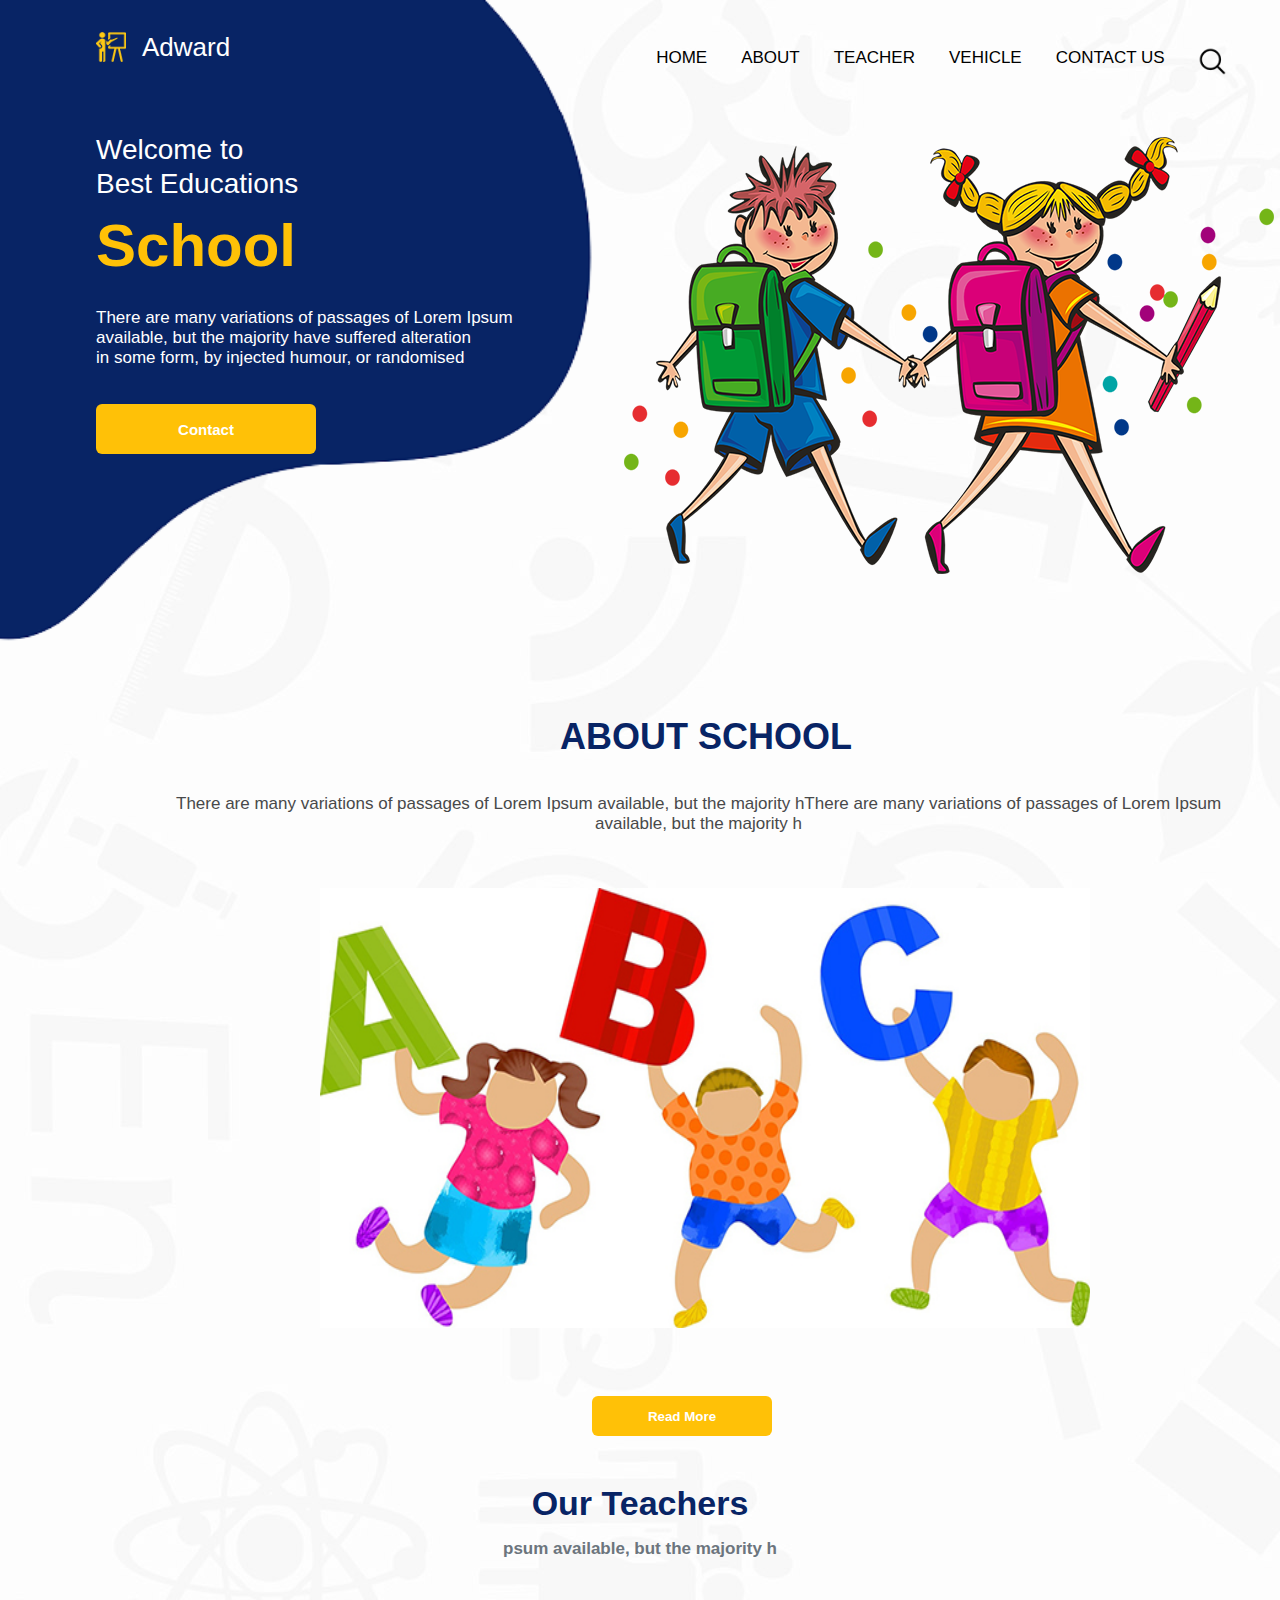
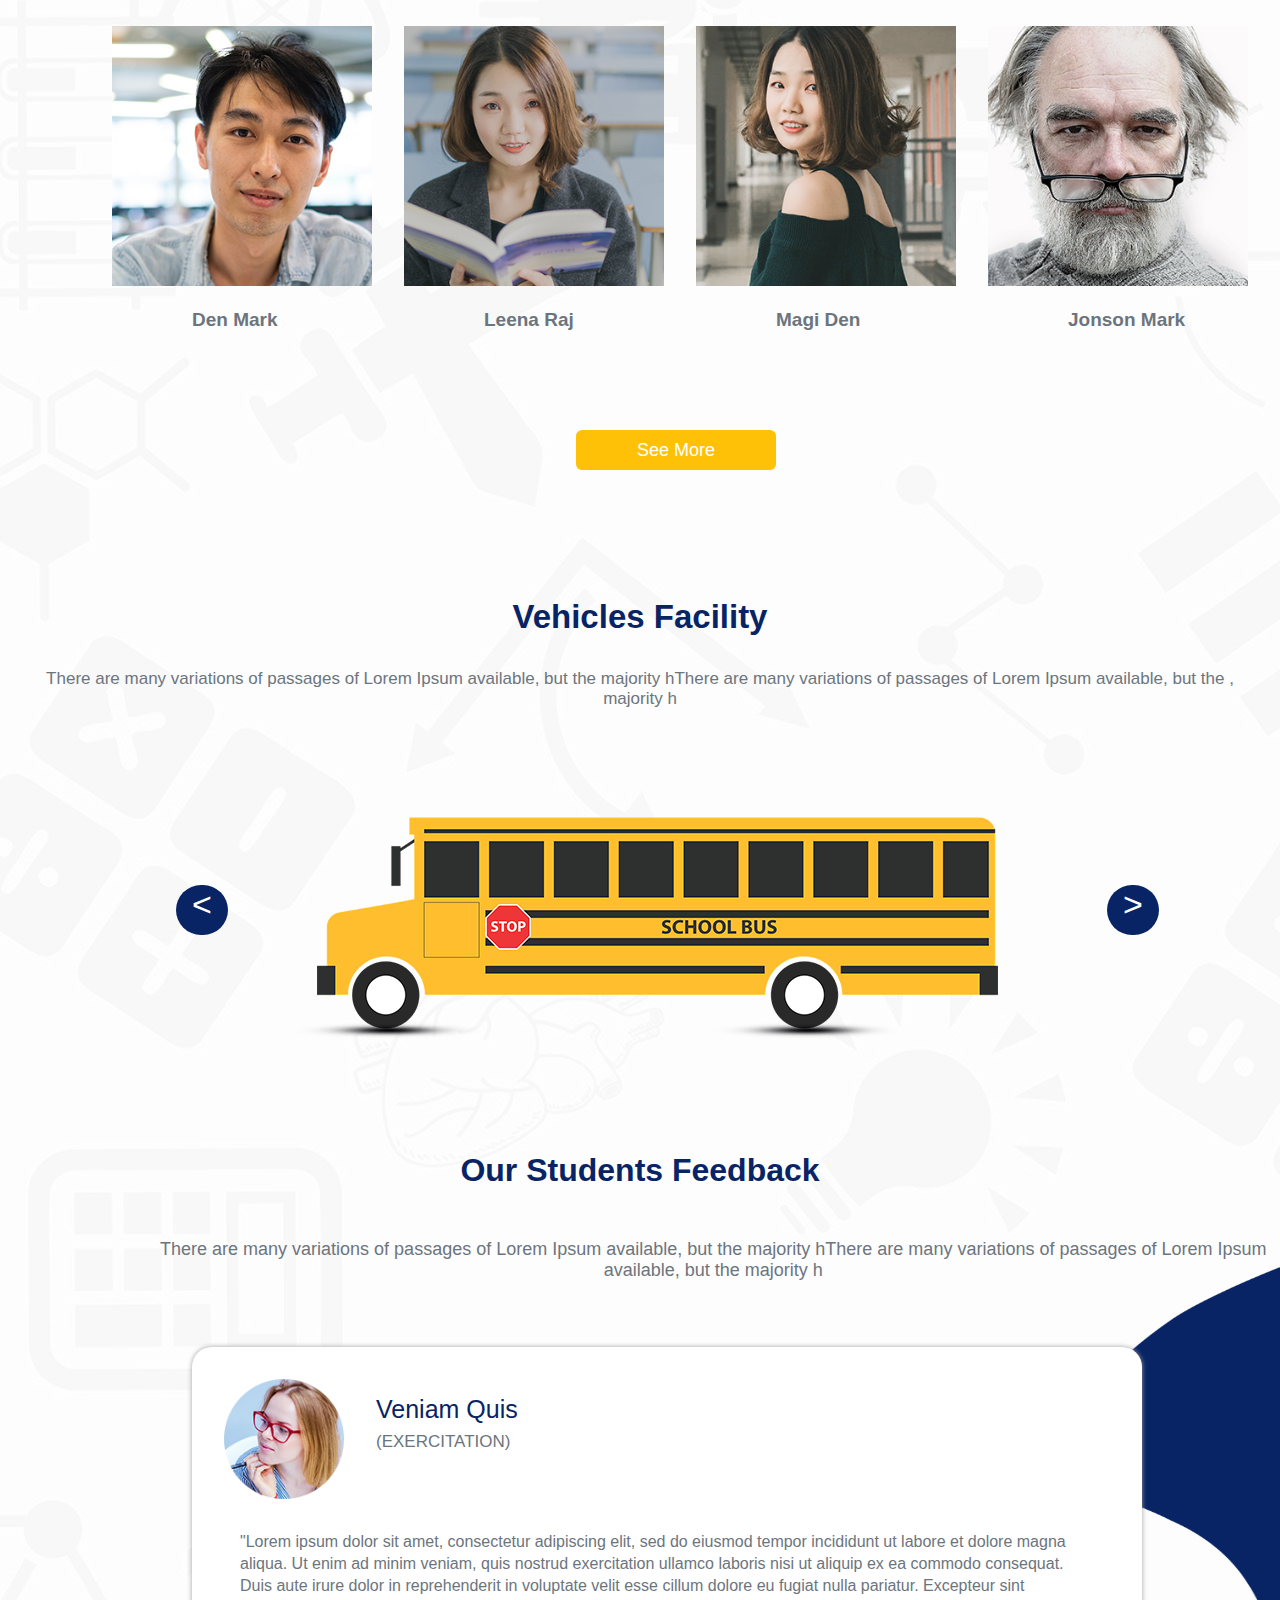
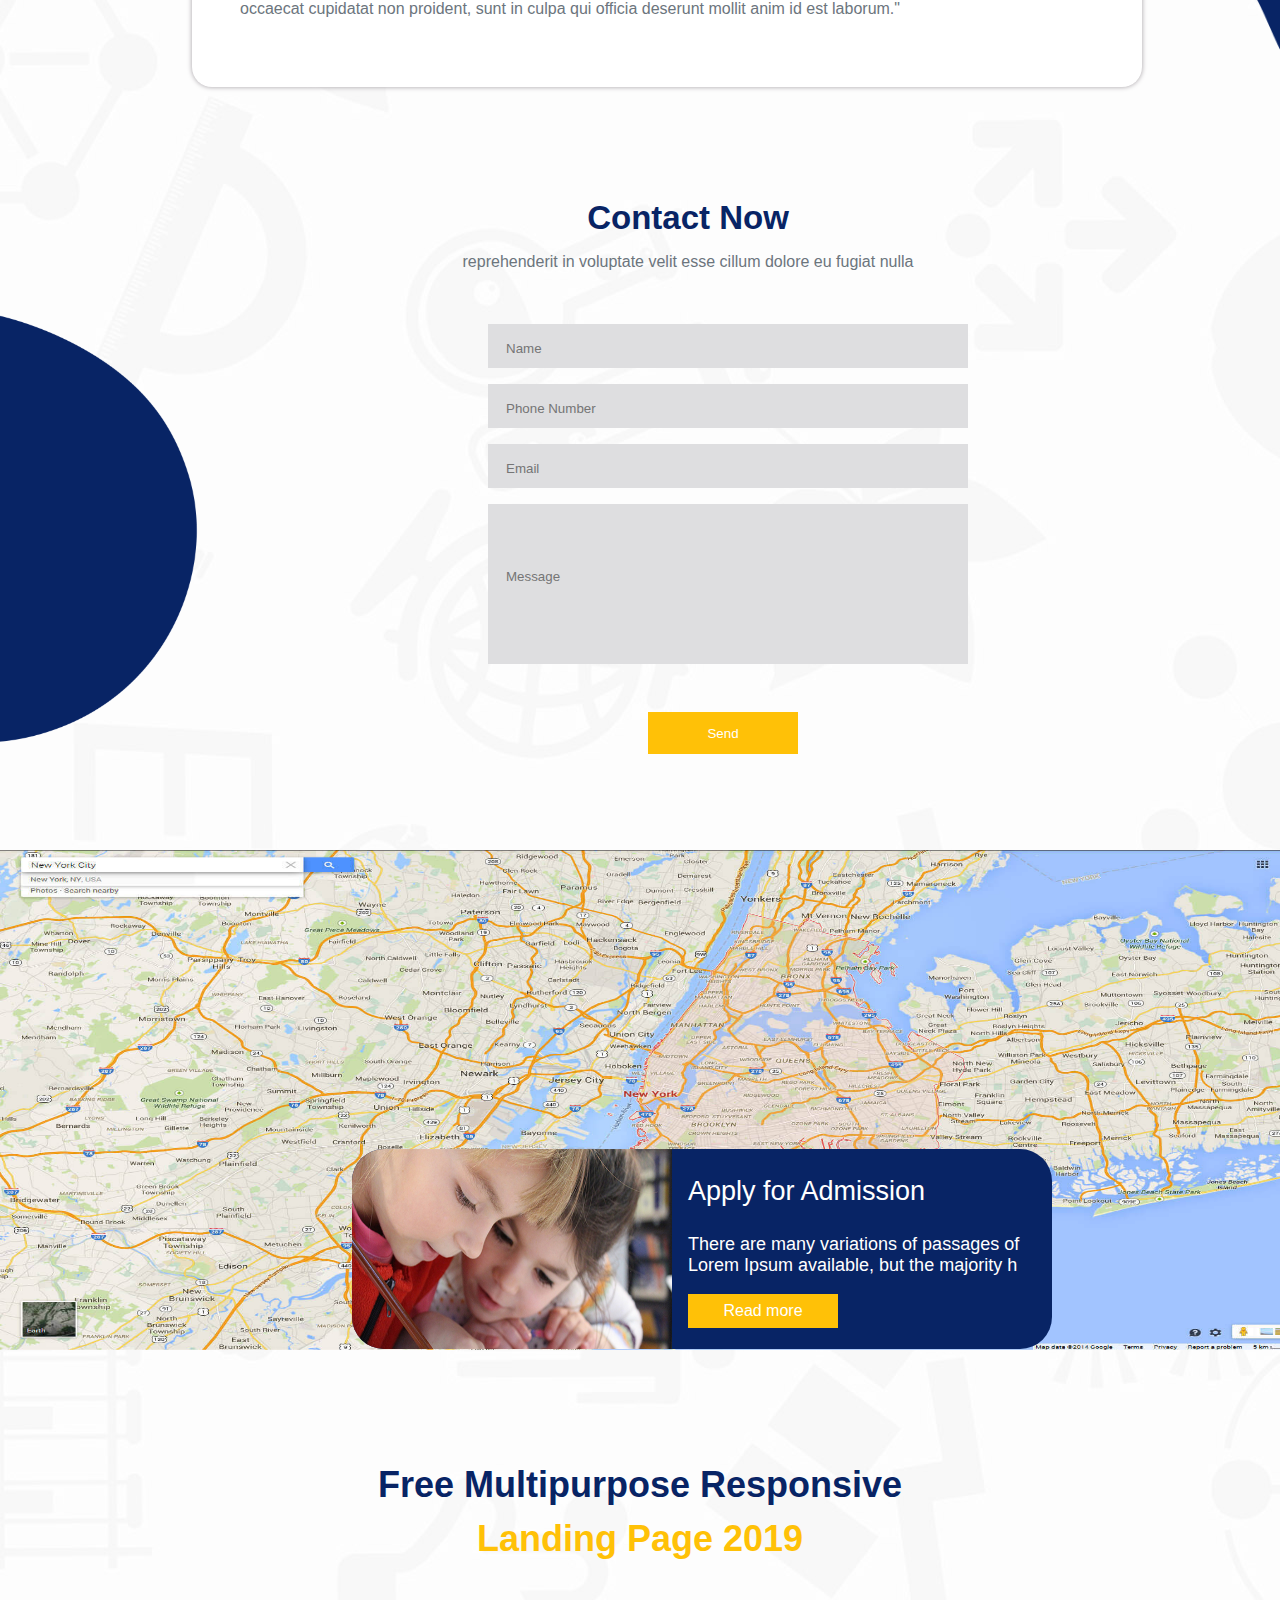
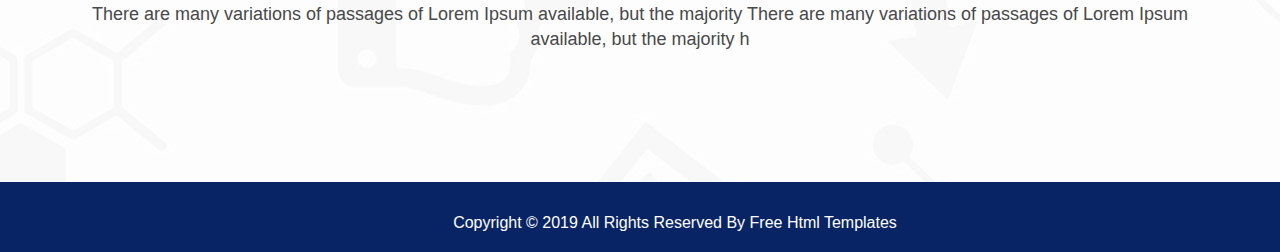
<file: index.html>
<!DOCTYPE html>
<html lang="en">

<head>
    <meta charset="UTF-8">
    <meta http-equiv="X-UA-Compatible" content="IE=edge">
    <meta name="viewport" content="width=device-width, initial-scale=1.0">
    <link rel="stylesheet" href="index.css" type="text/css">
    <title>Document</title>
</head>

<body>
    <div class="header">
        <div class="one">
            <img src="3.png" class="image1" width="610px" height="705">
            <div class="container-one">
                <div class="logo">
                    <img src="logo.png" class="image2" width="30px" height="30px">
                    <div class="navbar">
                        <p class="p1">Adward</p>
                        <nav>
                            <ul class="ul1">
                                <li class="li1">HOME</li>
                                <li class="li1"><a href="about.html">ABOUT</a></li>
                                <li class="li1"><a href="teacher.html">TEACHER</a></li>
                                <li class="li1"><a href="vehicle.html">VEHICLE</a></li>
                                <li class="li1"><a href="contactus.html">CONTACT US</a></li>
                            </ul>
                        </nav>
                    </div>
                    <img src="15.png" height="30px" style="margin-top: 30px; margin-left: 2pc;">

                </div>
            </div>
            <div class="container-one-one">
                <div class="text">
                    <h3 class="h3">Welcome to <br> Best Educations <br>  <span class="span1" style="color: #ffc107; font-size: 60px; font-weight: bold; margin-top: 10px;">School</span></h3>
                    <p class="p4">There are many variations of passages of Lorem Ipsum <br> available, but the majority have suffered alteration <br> in some form, by injected humour, or randomised</p>
                    <button class="b1">Contact</button>
                </div>
                <img src="2.png" class="image3">
            </div>
        </div>
    </div>

            <div class="two">
        <p class="p5">ABOUT SCHOOL</p>
        <p class="p6">There are many variations of passages of Lorem Ipsum available, but the majority hThere are many variations of passages of Lorem Ipsum <br> available, but the majority h</p>
        </div>
        <img src="5.jpg" class="image4" width="770px" height="440px">
        <div>
            <button class="b2">Read More</button>
        </div>
        <div>
            <p class="p7">Our Teachers <br> <span style="text-align: center; color: #6c757d; font-size: 17px">psum available, but the majority h</span></p>
        </div>

        <div class="three">
            <div>
                <img src="4.jpg" width="260px" height="260px" class="image5">
                <p class="p8"> Den Mark </p>
            </div>
            <div>
                <img src="6.jpg" width="260px" height="260px" class="image5">
                <p class="p8"> Leena Raj </p>
            </div>
            <div>
                <img src="7.jpg" width="260px" height="260px" class="image5">
                <p class="p8"> Magi Den </p>
            </div>
            <div>
                <img src="8.jpg" width="260px" height="260px" class="image5">
                <p class="p8"> Jonson Mark </p>
            </div>
        </div>

        <button class="b3">See More</button>

        <p class="p9">Vehicles Facility</p>

        <p class="p10">There are many variations of passages of Lorem Ipsum available, but the majority hThere are many variations of passages of Lorem Ipsum available, but the , <br> majority h</p>

        <div class="four">
            <p class="p11"><</p> 
            <!-- <img src="10.png" class="image7" width="52px" height="0px"> -->
            <img src="bus.png" class="image6">
            <!-- <img src="11.png" class="image7" width="52px" height="10px"> -->
            <p class="p12">></p> 
        </div>

        <p class="p13">Our Students Feedback</p>

        <div class="five">
            <p class="p14">There are many variations of passages of Lorem Ipsum available, but the majority hThere are many variations of passages of Lorem Ipsum <br> available, but the majority h</p>
            <img src="9.png" width="320px" height="520px" class="image7">
        </div>

        <div class="six">
            <div class="six-1">
                <img src="12.png" class="image8" width="120px" height="120px">
                <div class="six-1-1">                
                    <p class="p15">Veniam Quis <br> <span style="color: #6c757d;  font-size: 17px; margin-top: 20px;">(EXERCITATION)</span></p>
                </div>
            </div>
            <div class="six-2">
                <p class="p16">"Lorem ipsum dolor sit amet, consectetur adipiscing elit, sed do eiusmod tempor incididunt ut labore et dolore magna <br> aliqua. Ut enim ad minim veniam, quis nostrud exercitation ullamco laboris nisi ut aliquip ex ea commodo consequat. <br> Duis aute irure dolor in reprehenderit in voluptate velit esse cillum dolore eu fugiat nulla pariatur. Excepteur sint <br> occaecat cupidatat non proident, sunt in culpa qui officia deserunt mollit anim id est laborum." </p>
            </div>
        </div>

        <p class="p17">Contact Now <br> <span style=" color: #6c757d; font-size: 16px; font-weight: normal;">reprehenderit in voluptate velit esse cillum dolore eu fugiat nulla</span></p>
        <p class="p18"></p>

        <div class="seven">
            <div class="seven-1">
                <img src="13.png" width="200px" height="440px">
            </div>
            <div class="seven-2">
                <div class="input1">
                    <input type="text" placeholder="Name" class="input-1-1">
                </div>

                <div class="input2">
                    <input type="text" placeholder="Phone Number" class="input-2-2">
                </div>

                <div class="input-3">
                    <input type="email" placeholder="Email" class="input-3-3">
                </div>

                <div class="input4">
                    <input type="text" placeholder="Message" class="input-4-4">
                </div>
                <button class="b4">Send</button>

            </div>
        </div>

        <div class="eight">
            <img src="map2.jpg" class="image9" width="1355px" height="500px">
            <div class="eight-1">
                <img src="14.jpg" width="320px" height="200px" class="image10">
                <div>
                    <p class="p19">Apply for Admission</p>
                    <p class="p20">There are many variations of passages of <br> Lorem Ipsum available, but the majority h</p>
                    <button class="b5">Read more</button>
                </div>
            </div>
        </div>

        <div class="nine">
            <p class="p21">Free Multipurpose Responsive <br> <span style="color: #ffc107;">Landing Page 2019</span></p>
            <p class="p22">There are many variations of passages of Lorem Ipsum available, but the majority There are many variations of passages of Lorem Ipsum <br> available, but the majority h</p>
        </div>

        <div class="ten">
            <p class="p23">Copyright © 2019 All Rights Reserved By Free Html Templates</p>
        </div>
</body>

</html>
</file>
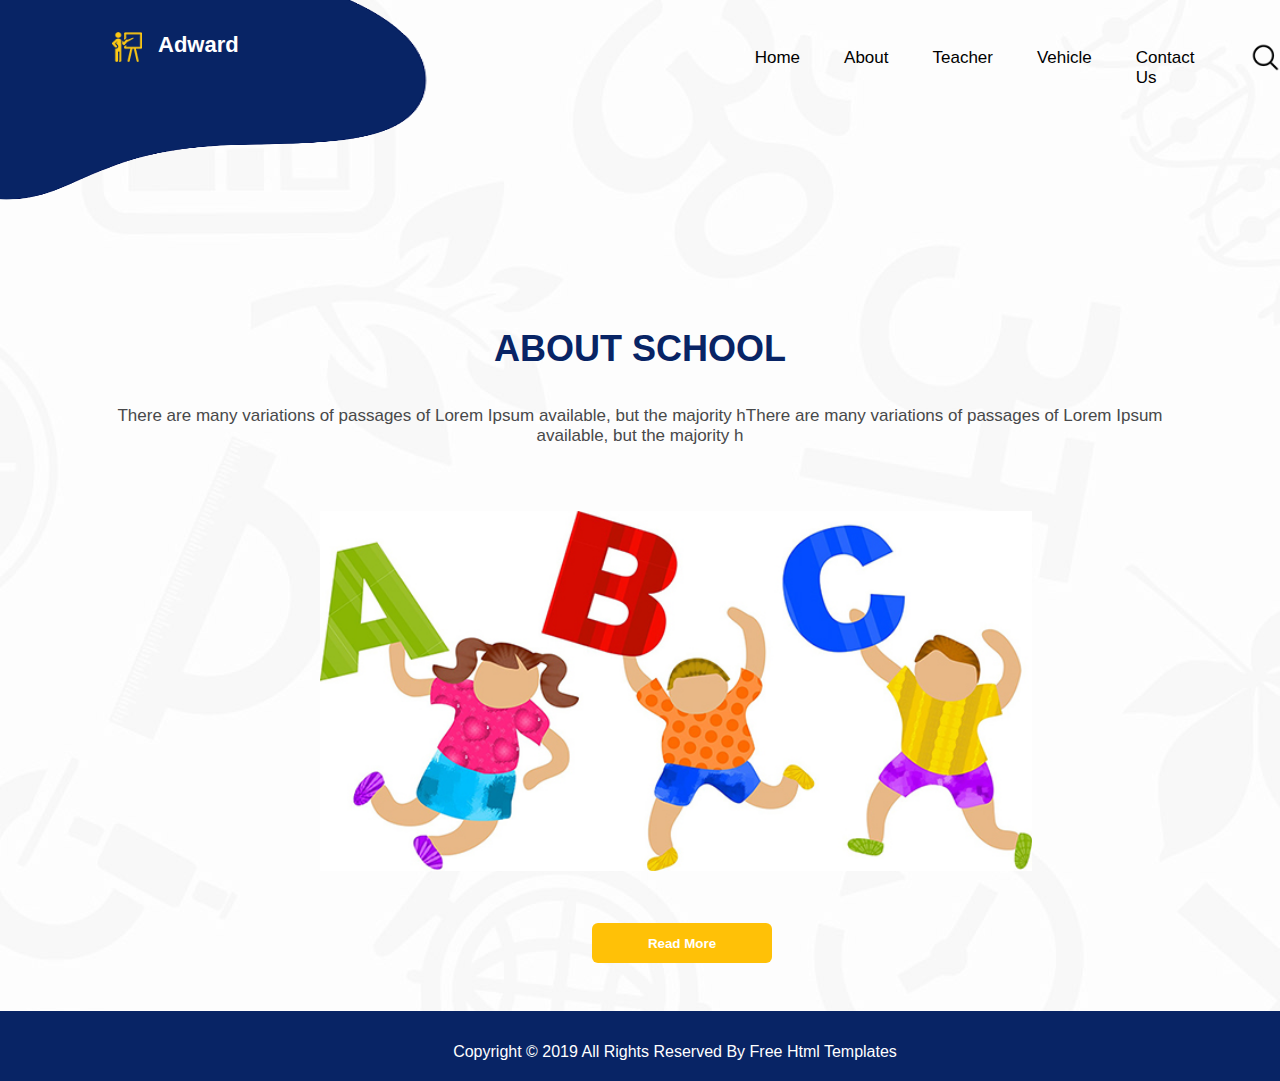
<file: about.html>
<!DOCTYPE html>
<html>
<head>
	<title></title>
</head>
<style type="text/css">
	body{
		margin: 0px;
		padding: 0px;
		background: url(body.jpg) no-repeat;
		font-family: 'Poppins', sans-serif;
	}

	.image1{
		position: absolute;
	}

	.one{
		position: relative;
		display: flex;
	}

	.image2{
		margin-top: 2pc;
		margin-left: 7pc;
	}

	.p1{
		color: white;
		font-size: 22px;
		font-weight: bold;
		margin-top: 2pc;
		margin-left: 1pc;
	}

	.ul1{
		display: flex;
		list-style: none;
		margin-left: 27pc;
		margin-top: 2pc;
	}

	.li1 {
    font-size: 17px;
    margin-left: 44px;
    margin-top: 1pc;
    }

    .li1,a{
    	color: black;
    	text-decoration: none;
    }

    .p5{
    color: #082465;
    font-size: 36px;
    font-weight: 900;
    text-align: center;
    /*margin-left: 35pc;*/
    margin-top: 14pc;
    }

    .p6{
    color: #48494a;
    text-align: center;
    /*margin-left: 11pc;*/
    font-size: 17px;
    font-weight: 500;
   /* margin-top: 1pc;*/
   }

   .image3{
   	margin-top: 3pc;
   	margin-left: 20pc;
   }

   .b2{
    width: 180px;
    height: 40px;
    background-color: #ffc107;
    color: white;
    font-weight: bolder; 
    margin-top: 3pc;
    margin-left: 37pc;
    border: none;
    border-radius: 6px;
    }

    .ten{
    position: absolute;
    width: 1350px;
    height: 70px;
    margin-top: 3pc;
    background-color: #082465;
    }

   .p23{
    position: relative;
    color: white;
    margin-top: 2pc;
    text-align: center;
    }

</style>
<body>
	<img src="3.png" width="440px" height="220px" class="image1">
	<div class="one">
		<img src="logo.png" height="30px" class="image2">
		<p class="p1">Adward</p> 
		<nav>
			<ul class="ul1">
				<li class="li1"><a href="index.html">Home</a></li>
				<li class="li1"><a href="about.html">About</a></li>
				<li class="li1"><a href="teacher.html">Teacher</a></li>
				<li class="li1"><a href="vehicle.html">Vehicle</a></li>
				<li class="li1"><a href="contactus.html">Contact Us</a></li>
			</ul>
		</nav>
		<img src="15.png" height="30px" style="margin-top: 42px; margin-left: 2pc;">
	</div>
	<p class="p5">ABOUT SCHOOL</p>
    <p class="p6">There are many variations of passages of Lorem Ipsum available, but the majority hThere are many variations of passages of Lorem Ipsum <br> available, but the majority h</p>
    <img src="5.jpg" height="360px" class="image3">
    <button class="b2">Read More</button>
    <div class="ten">
            <p class="p23">Copyright © 2019 All Rights Reserved By Free Html Templates</p>
    </div>
</body>
</html>
</file>
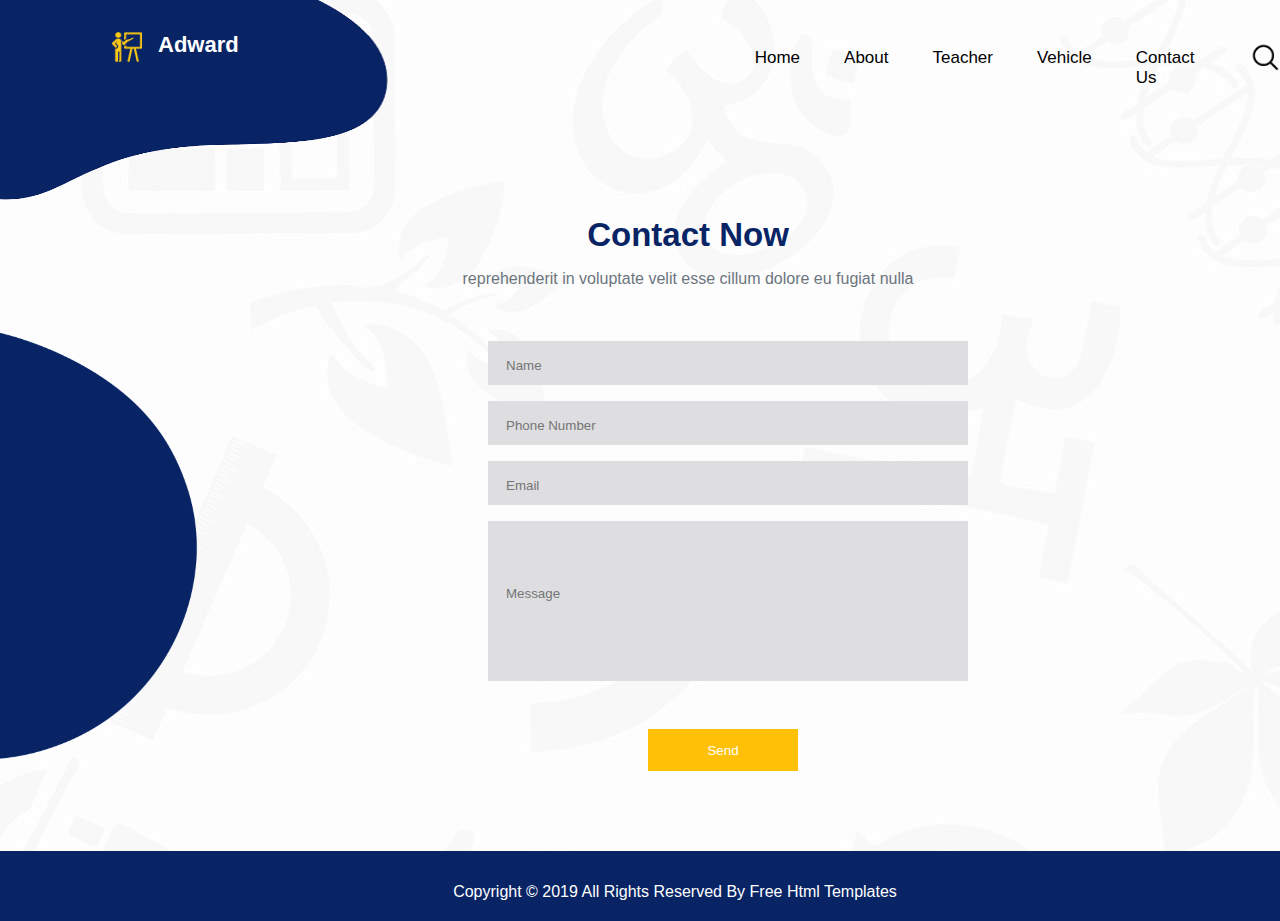
<file: contactus.html>
<!DOCTYPE html>
<html>
<head>
	<title></title>
</head>
<style type="text/css">
	body{
		margin: 0px;
		padding: 0px;
		background: url(body.jpg) no-repeat;
		font-family: 'Poppins', sans-serif;
	}

	.image1{
		position: absolute;
	}

	.one{
		position: relative;
		display: flex;
	}

	.image2{
		margin-top: 2pc;
		margin-left: 7pc;
	}

	.p1{
		color: white;
		font-size: 22px;
		font-weight: bold;
		margin-top: 2pc;
		margin-left: 1pc;
	}

	.ul1{
		display: flex;
		list-style: none;
		margin-left: 27pc;
		margin-top: 2pc;
	}

	.li1 {
    font-size: 17px;
    margin-left: 44px;
    margin-top: 1pc;
    }

    .li1,a{
    	color: black;
    	text-decoration: none;
    }

    .p17{
    color: #082465;
    font-weight: bold;
    text-align: center;
    font-size: 33px;
    margin-top: 7pc;
    margin-left: 6pc;
    }

   .seven{
    display: flex;
   }

   .input1{
    width: 480px;
    height: 44px;
    background-color: #dedee0;
    margin-top: 1pc;
    margin-left: 18pc;
    }

    .input-1-1{
    margin-top: 1pc;
    margin-left: 1pc;
    background-color: transparent;
    border: none;
    }

    .input2{
    width: 480px;
    height: 44px;
    background-color: #dedee0;
    margin-top: 1pc;
    margin-left: 18pc;
    }

   .input-2-2{
    margin-top: 1pc;
    margin-left: 1pc;
    background-color: transparent;
    border: none;
    }

    .input-3{
    width: 480px;
    height: 44px;
    background-color: #dedee0;
    margin-top: 1pc;
    margin-left: 18pc;
    }

    .input-3-3{
    margin-top: 1pc;
    margin-left: 1pc;
    background-color: transparent;
    border: none;
    }

    .input4{
    width: 480px;
    height: 160px;
    background-color: #dedee0;
    margin-top: 1pc;
    margin-left: 18pc;
    }

   .input-4-4{
    margin-top: 4pc;
    margin-left: 1pc;
    background-color: transparent;
    border: none;
    }

   .b4{
    width: 150px;
    height: 42px;
    background-color: #ffc107;
    border: none;
    color: white;
    margin-left: 28pc;
    margin-top: 3pc;
    }

    .ten{
    position: absolute;
    width: 1350px;
    height: 70px;
    margin-top: 5pc;
    background-color: #082465;
    }

   .p23{
    position: relative;
    color: white;
    margin-top: 2pc;
    text-align: center;
    }

</style>
<body>
	<img src="3.png" width="400px" height="220px" class="image1">
	<div class="one">
		<img src="logo.png" height="30px" class="image2">
		<p class="p1">Adward</p> 
		<nav>
			<ul class="ul1">
				<li class="li1"><a href="index.html">Home</a></li>
				<li class="li1"><a href="about.html">About</a></li>
				<li class="li1"><a href="teacher.html">Teacher</a></li>
				<li class="li1"><a href="vehicle.html">Vehicle</a></li>
				<li class="li1"><a href="contactus.html">Contact Us</a></li>
			</ul>
		</nav>
		<img src="15.png" height="30px" style="margin-top: 42px; margin-left: 2pc;">
	</div>
	 <p class="p17">Contact Now <br> <span style=" color: #6c757d; font-size: 16px; font-weight: normal;">reprehenderit in voluptate velit esse cillum dolore eu fugiat nulla</span></p>
        <p class="p18"></p>

        <div class="seven">
            <div class="seven-1">
                <img src="13.png" width="200px" height="440px">
            </div>
            <div class="seven-2">
                <div class="input1">
                    <input type="text" placeholder="Name" class="input-1-1">
                </div>

                <div class="input2">
                    <input type="text" placeholder="Phone Number" class="input-2-2">
                </div>

                <div class="input-3">
                    <input type="email" placeholder="Email" class="input-3-3">
                </div>

                <div class="input4">
                    <input type="text" placeholder="Message" class="input-4-4">
                </div>
                <button class="b4">Send</button>

            </div>
        </div>
    <div class="ten">
            <p class="p23">Copyright © 2019 All Rights Reserved By Free Html Templates</p>
    </div>
</body>
</html>
</file>
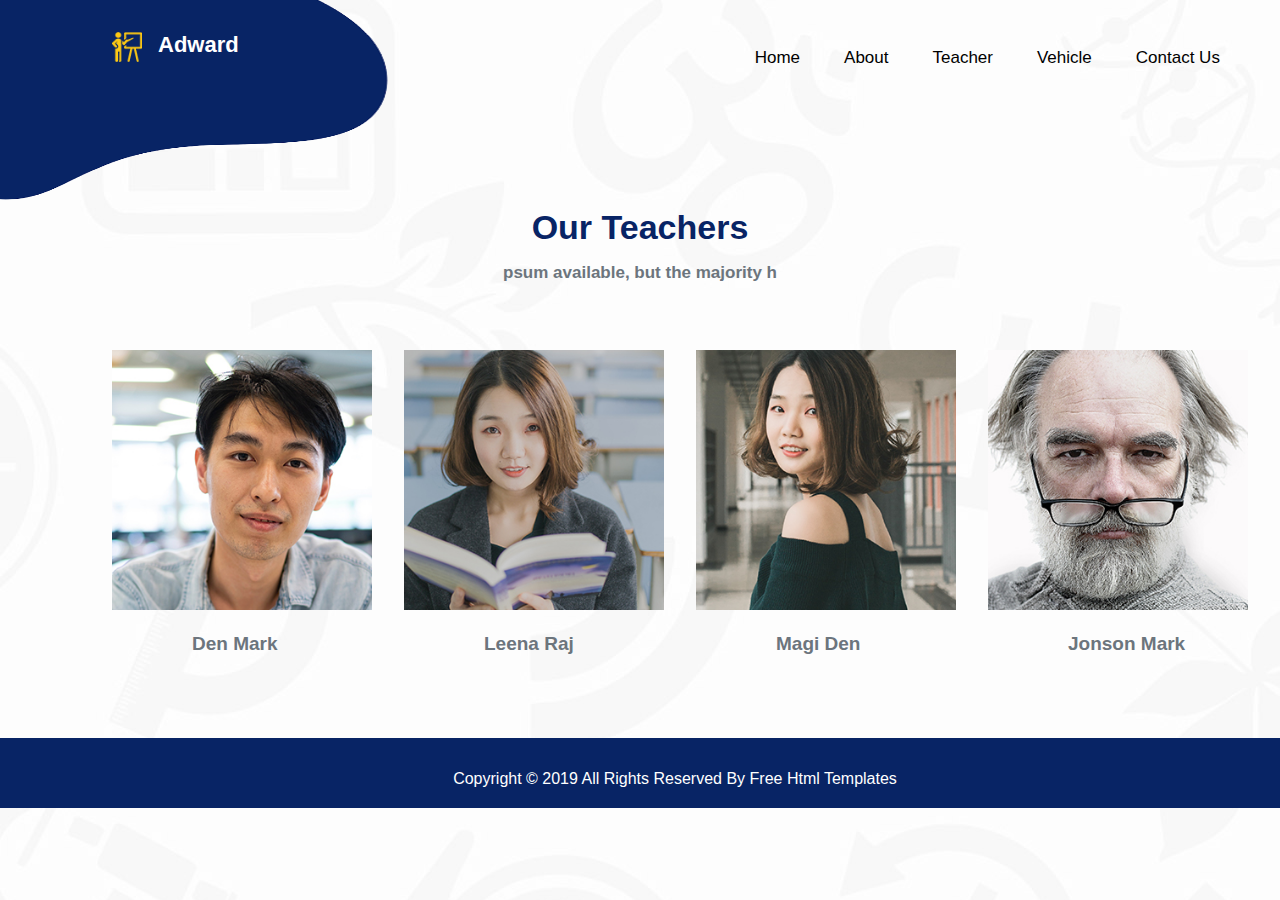
<file: teacher.html>
<!DOCTYPE html>
<html>
<head>
	<title></title>
</head>
<style type="text/css">
	body{
		margin: 0px;
		padding: 0px;
		background: url(body.jpg) no-repeat;
		font-family: 'Poppins', sans-serif;
	}

	.image1{
		position: absolute;
	}

	.one{
		position: relative;
		display: flex;
	}
	.image2{
		margin-top: 2pc;
		margin-left: 7pc;
	}

	.p1{
		color: white;
		font-size: 22px;
		font-weight: bold;
		margin-top: 2pc;
		margin-left: 1pc;
	}

	.ul1{
		display: flex;
		list-style: none;
		margin-left: 27pc;
		margin-top: 2pc;
	}

	.li1 {
    font-size: 17px;
    margin-left: 44px;
    margin-top: 1pc;
    }
    .li1,a{
    	color: black;
    	text-decoration: none;
    }

    .p7{
    color: #082465;
    font-size: 34px;
    text-align: center;
    font-weight: bolder;
    margin-top: 3pc;
    }

    .three{
    display: flex;
    margin-left: 5pc;
    margin-top: 4pc;
    }

   .image5{
    margin-left: 2pc;
    }

   .p8{
    margin-left: 7pc;
    color: #6c757d;
    font-weight: bolder;
    font-size: 19px;
    }

    .ten{
    position: absolute;
    width: 1350px;
    height: 70px;
    margin-top: 4pc;
    background-color: #082465;
    }

   .p23{
    position: relative;
    color: white;
    margin-top: 2pc;
    text-align: center;
    }

</style>
<body>
	<img src="3.png" width="400px" height="220px" class="image1">
	<div class="one">
		<img src="logo.png" height="30px" class="image2">
		<p class="p1">Adward</p> 
		<nav>
			<ul class="ul1">
				<li class="li1"><a href="index.html">Home</a></li>
				<li class="li1"><a href="about.html">About</a></li>
				<li class="li1"><a href="teacher.html">Teacher</a></li>
				<li class="li1"><a href="vehicle.html">Vehicle</a></li>
				<li class="li1"><a href="contactus.html">Contact Us</a></li>
			</ul>
		</nav>
	</div>
		<img src="15.png" height="30px" style="margin-top: 42px; margin-left: 2pc;">
		<p class="p7">Our Teachers <br> <span style="text-align: center; color: #6c757d; font-size: 17px">psum available, but the majority h</span></p>
	 <div class="three">
            <div>
                <img src="4.jpg" width="260px" height="260px" class="image5">
                <p class="p8"> Den Mark </p>
            </div>
            <div>
                <img src="6.jpg" width="260px" height="260px" class="image5">
                <p class="p8"> Leena Raj </p>
            </div>
            <div>
                <img src="7.jpg" width="260px" height="260px" class="image5">
                <p class="p8"> Magi Den </p>
            </div>
            <div>
                <img src="8.jpg" width="260px" height="260px" class="image5">
                <p class="p8"> Jonson Mark </p>
            </div>
     </div>
     <div class="ten">
            <p class="p23">Copyright © 2019 All Rights Reserved By Free Html Templates</p>
     </div>
</body>
</html>
</file>
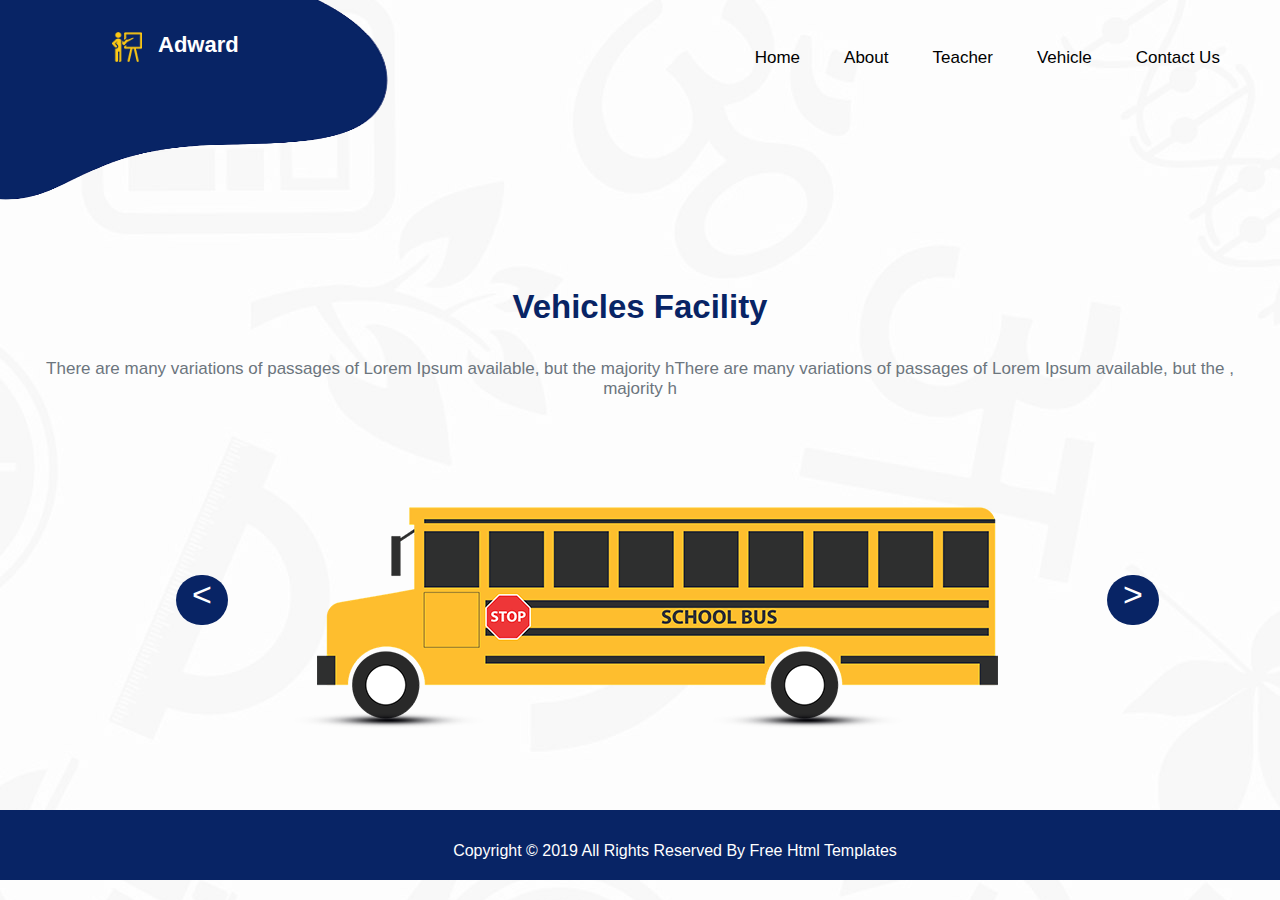
<file: vehicle.html>
<!DOCTYPE html>
<html>
<head>
	<title></title>
</head>
<style type="text/css">
	body{
		margin: 0px;
		padding: 0px;
		background: url(body.jpg) no-repeat;
		font-family: 'Poppins', sans-serif;
	}
	.image1{
		position: absolute;
	}
	.one{
		position: relative;
		display: flex;
	}
	.image2{
		margin-top: 2pc;
		margin-left: 7pc;
	}
	.p1{
		color: white;
		font-size: 22px;
		font-weight: bold;
		margin-top: 2pc;
		margin-left: 1pc;
	}
	.ul1{
		display: flex;
		list-style: none;
		margin-left: 27pc;
		margin-top: 2pc;
	}
	.li1 {
    font-size: 17px;
    margin-left: 44px;
    margin-top: 1pc;
    }
    .li1,a{
    	color: black;
    	text-decoration: none;
    }

    .p9{
    color: #082465;
    margin-top: 8pc;
    font-weight: bold;
    font-size: 33px;
    text-align: center;
    }

    .p10{
    text-align: center;
    color: #6c757d;
    font-size: 17px;
    }

    .four{
    display: flex;
    margin-top: 6pc;
    }

   .p11{
    width: 52px;
    height: 50px;
    background-color: #082465;
    font-size: 34px;
    text-align: center;
    border-radius: 10pc;
    color: white;
    margin-top: 5pc;
    margin-left: 11pc;
    }

    .image6{
    margin-left: 4pc;
    }

    .p12{
    width: 52px;
    height: 50px;
    background-color: #082465;
    font-size: 34px;
    text-align: center;
    border-radius: 10pc;
    color: white;
    margin-top: 5pc;
    margin-left: 4pc;
    }
    .ten{
    position: absolute;
    width: 1350px;
    height: 70px;
    margin-top: 5pc;
    background-color: #082465;
    }

    .p23{
    position: relative;
    color: white;
    margin-top: 2pc;
    text-align: center;
    }
</style>
<body>
	<img src="3.png" width="400px" height="220px" class="image1">
	<div class="one">
		<img src="logo.png" height="30px" class="image2">
		<p class="p1">Adward</p> 
		<nav>
			<ul class="ul1">
				<li class="li1"><a href="index.html">Home</a></li>
				<li class="li1"><a href="about.html">About</a></li>
				<li class="li1"><a href="teacher.html">Teacher</a></li>
				<li class="li1"><a href="vehicle.html">Vehicle</a></li>
				<li class="li1"><a href="contactus.html">Contact Us</a></li>
			</ul>
		</nav>
	</div>
		<img src="15.png" height="30px" style="margin-top: 42px; margin-left: 2pc;">
		<p class="p9">Vehicles Facility</p>
        <p class="p10">There are many variations of passages of Lorem Ipsum available, but the majority hThere are many variations of passages of Lorem Ipsum available, but the , <br> majority h</p>
    <div class="four">
            <p class="p11"><</p> 
            <img src="bus.png" class="image6">
            <p class="p12">></p> 
    </div>
    <div class="ten">
            <p class="p23">Copyright © 2019 All Rights Reserved By Free Html Templates</p>
    </div>

</body>
</html>
</file>
<file: index.css>
body {
    margin: 0px;
    padding: 0px;
    background: url(body.jpg) no-repeat;
    /*font-family: 'Segoe UI', Tahoma, Geneva, Verdana, sans-serif;*/
    font-family: 'Poppins', sans-serif;
}

.header {
    height: 680px;
    display: flex;
}

.image1{
    position: absolute;
}

.logo {
    position: relative;
    display: flex;
    margin-top: 1pc;
    color: white;
}

.image2{
    position: relative;
    margin-top: 1pc; 
    margin-left: 6pc;
}

.navbar {
    display: flex;
}

.p1 {
    /* font-weight: bold; */
    font-size: 26px;
    margin-left: 1pc;
    margin-top: 1pc;
}

.ul1 {
    color: black;
    display: flex;
    list-style: none;
    margin-left: 22pc;
}

.li1 {
    font-size: 17px;
    margin-left: 34px;
    margin-top: 1pc;
}

.li1,a{
    color: black;
    text-decoration: none;
}
/*.p2 {
    color: white;
    font-size: 30px;
    margin-left: 6pc;
}

.p3 {
    color: yellow;
    font-weight: bold;
    font-size: 48px;
    margin-left: 6pc;
}*/
.container-one-one{
    display: flex;
    margin-left: 6pc;
    margin-top: 1pc;
}

.h3 {
    position: relative;
    color: white;
    font-size: 28px;
    font-weight: 400;
    line-height: 1.2;
}

.span1{
    position: absolute;
    margin-top: 2pc;
}

.p4{
    position: absolute;
    color: white;
    font-size: 17px;
    width: 430px;
    margin-top: 5pc;
}

.b1{
    position: relative;
    width: 220px;
    height: 50px;
    color: white;
    font-size: 15px;
    font-weight: bolder;
    background-color: #ffc107;
    margin-top: 11pc;
    border: none;
    border-radius: 6px;
}

.image3 {
    position: absolute;
    margin-top: 2pc;
    margin-left: 33pc;
}

.two{
    position: absolute;
}

.p5{
    color: #082465;
    font-size: 36px;
    font-weight: 900;
    margin-left: 35pc;
}

.p6{
    color: #48494a;
    text-align: center;
    margin-left: 11pc;
    font-size: 17px;
    font-weight: 500;
   /* margin-top: 1pc;*/
}

.image4{
    margin-top: 13pc;
    margin-left: 20pc;
}

.b2{
    width: 180px;
    height: 40px;
    background-color: #ffc107;
    color: white;
    font-weight: bolder; 
    margin-top: 4pc;
    margin-left: 37pc;
    border: none;
    border-radius: 6px;
}

.p7{
    color: #082465;
    font-size: 34px;
    text-align: center;
    font-weight: bolder;
    margin-top: 3pc;
}

.three{
    display: flex;
    margin-left: 5pc;
    margin-top: 4pc;
}

.image5{
    margin-left: 2pc;
}

.p8{
    margin-left: 7pc;
    color: #6c757d;
    font-weight: bolder;
    font-size: 19px;
}

.b3{
    width: 200px;
    height: 40px;
    color: white;
   /* font-weight: bolder;*/
    background-color: #ffc107;
    border: none;
    border-radius: 6px;
    margin-top: 5pc;
    margin-left: 36pc;
    font-size: 18px;
    transition: all 0.3s ease 0s;
}

.p9{
    color: #082465;
    margin-top: 8pc;
    font-weight: bold;
    font-size: 33px;
    text-align: center;
}

.p10{
    text-align: center;
    color: #6c757d;
    font-size: 17px;
}

.four{
    display: flex;
    margin-top: 6pc;
}

.p11{
    width: 52px;
    height: 50px;
    background-color: #082465;
    font-size: 34px;
    text-align: center;
    border-radius: 10pc;
    color: white;
    margin-top: 5pc;
    margin-left: 11pc;
}

.image6{
    margin-left: 4pc;
}

.p12{
    width: 52px;
    height: 50px;
    background-color: #082465;
    font-size: 34px;
    text-align: center;
    border-radius: 10pc;
    color: white;
    margin-top: 5pc;
    margin-left: 4pc;
}

.p13{
    color: #082465;
    font-weight: bold;
    font-size: 32px;
    margin-top: 7pc;
    text-align: center;
}

.five{
    display: flex;
}

.p14{
    color: #6c757d;
    font-size: 18px;
    text-align: center;
    margin-left: 10pc;
}

.image7{
    position: absolute;
    margin-left: 66pc;
}

.six{
    position: relative;
    width: 950px;
    height: 340px;
    background-color: white;
    webkit-box-shadow: webkit-box-shadow: 0px 0px 5px 0px rgb(163 158 163);
    box-shadow: 0px 0px 5px 0px rgb(163 158 163);
    border-radius: 20px;
    margin-top: 3pc;
    margin-left: 12pc;
}

.six-1{
    display: flex;
}

.image8{
    margin-left: 2pc;
    margin-top: 2pc;
}

.p15{
    color: #082465;
    margin-left: 2pc;
    margin-top: 3pc;
    font-size: 25px;
}

.p16{
    color: #6c757d;
    margin-left: 3pc;
    margin-top: 2pc;
    line-height: 22.2px;
}

.p17{
    color: #082465;
    font-weight: bold;
    text-align: center;
    font-size: 33px;
    margin-top: 7pc;
    margin-left: 6pc;
}

.seven{
    display: flex;
}

.input1{
    width: 480px;
    height: 44px;
    background-color: #dedee0;
    margin-top: 1pc;
    margin-left: 18pc;
}

.input-1-1{
    margin-top: 1pc;
    margin-left: 1pc;
    background-color: transparent;
    border: none;
}

.input2{
    width: 480px;
    height: 44px;
    background-color: #dedee0;
    margin-top: 1pc;
    margin-left: 18pc;
}

.input-2-2{
    margin-top: 1pc;
    margin-left: 1pc;
    background-color: transparent;
    border: none;
}

.input-3{
    width: 480px;
    height: 44px;
    background-color: #dedee0;
    margin-top: 1pc;
    margin-left: 18pc;
}

.input-3-3{
    margin-top: 1pc;
    margin-left: 1pc;
    background-color: transparent;
    border: none;
}

.input4{
    width: 480px;
    height: 160px;
    background-color: #dedee0;
    margin-top: 1pc;
    margin-left: 18pc;
}

.input-4-4{
    margin-top: 4pc;
    margin-left: 1pc;
    background-color: transparent;
    border: none;
}

.b4{
    width: 150px;
    height: 42px;
    background-color: #ffc107;
    border: none;
    color: white;
    margin-left: 28pc;
    margin-top: 3pc;
}

.image9{
    position: absolute;
    margin-top: 6pc;
/*    filter: grayscale(100%);*/
}

.eight{
    position: relative;
}

.eight-1{
    display: flex;
    position: absolute;
    width: 700px;
    height: 200px;
    margin-top: 395px;
    background-color: #082465;
    border-radius: 2pc;
    margin-left: 22pc;
}

.image10{
    border-top-left-radius: 2pc;
    border-bottom-left-radius: 2pc;
}

.p19{
    color: white;
    font-size: 27px;
    margin-left: 1pc;
}

.p20{
    color: white;
    font-size: 18px;
    margin-left: 1pc;
}

.b5{
    width: 150px;
    height: 34px;
    border: none;
    color: white;
    margin-left: 1pc;
    font-size: 16px;
    background-color: #ffc107;
}

.nine{
    margin-top: 44pc;
}

.p21{
    color: #082465;
    line-height: 1.5;
    font-size: 36px;
    font-weight: bolder;
    text-align: center;
}

.p22{
    color: #48494a;
    line-height: 1.4;
    font-size: 18px;
    text-align: center;
}

.ten{
    position: absolute;
    width: 1350px;
    height: 70px;
    margin-top: 7pc;
    background-color: #082465;
}

.p23{
    position: relative;
    color: white;
    margin-top: 2pc;
    text-align: center;
}
</file>
